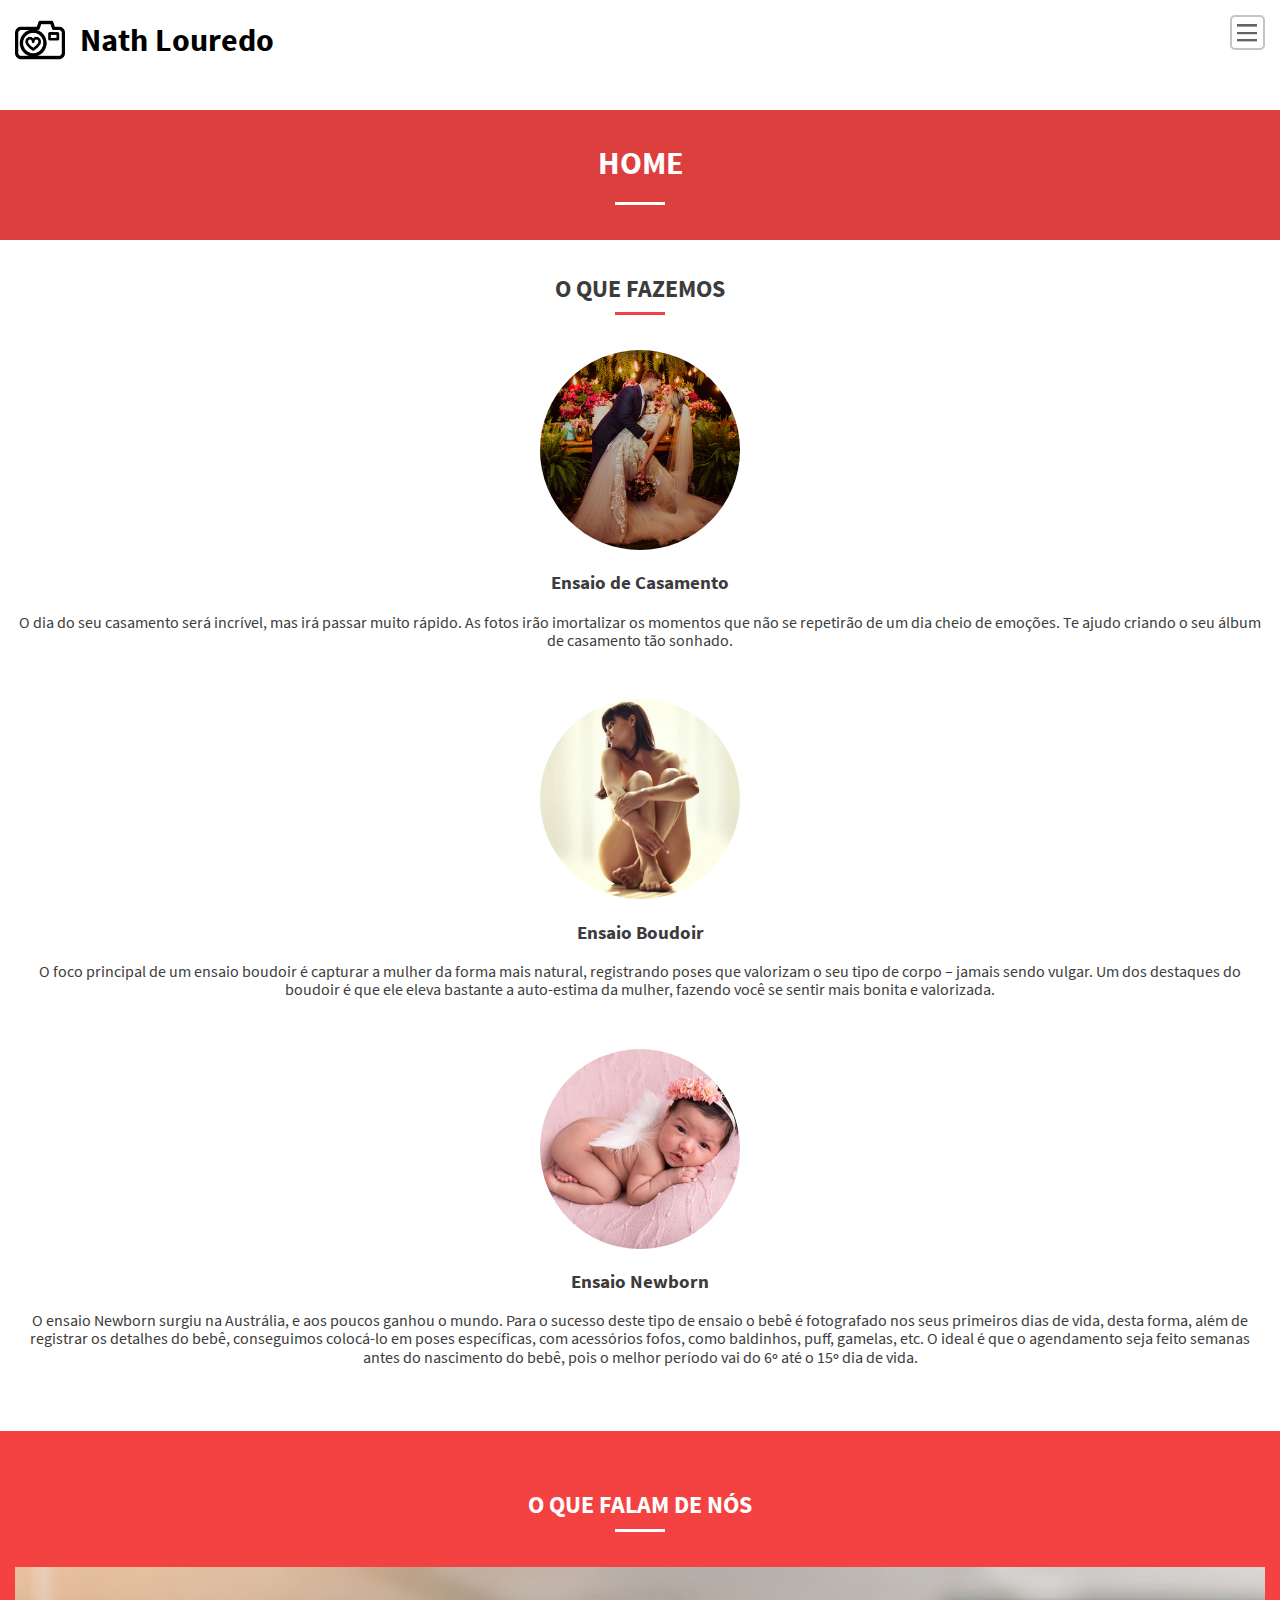
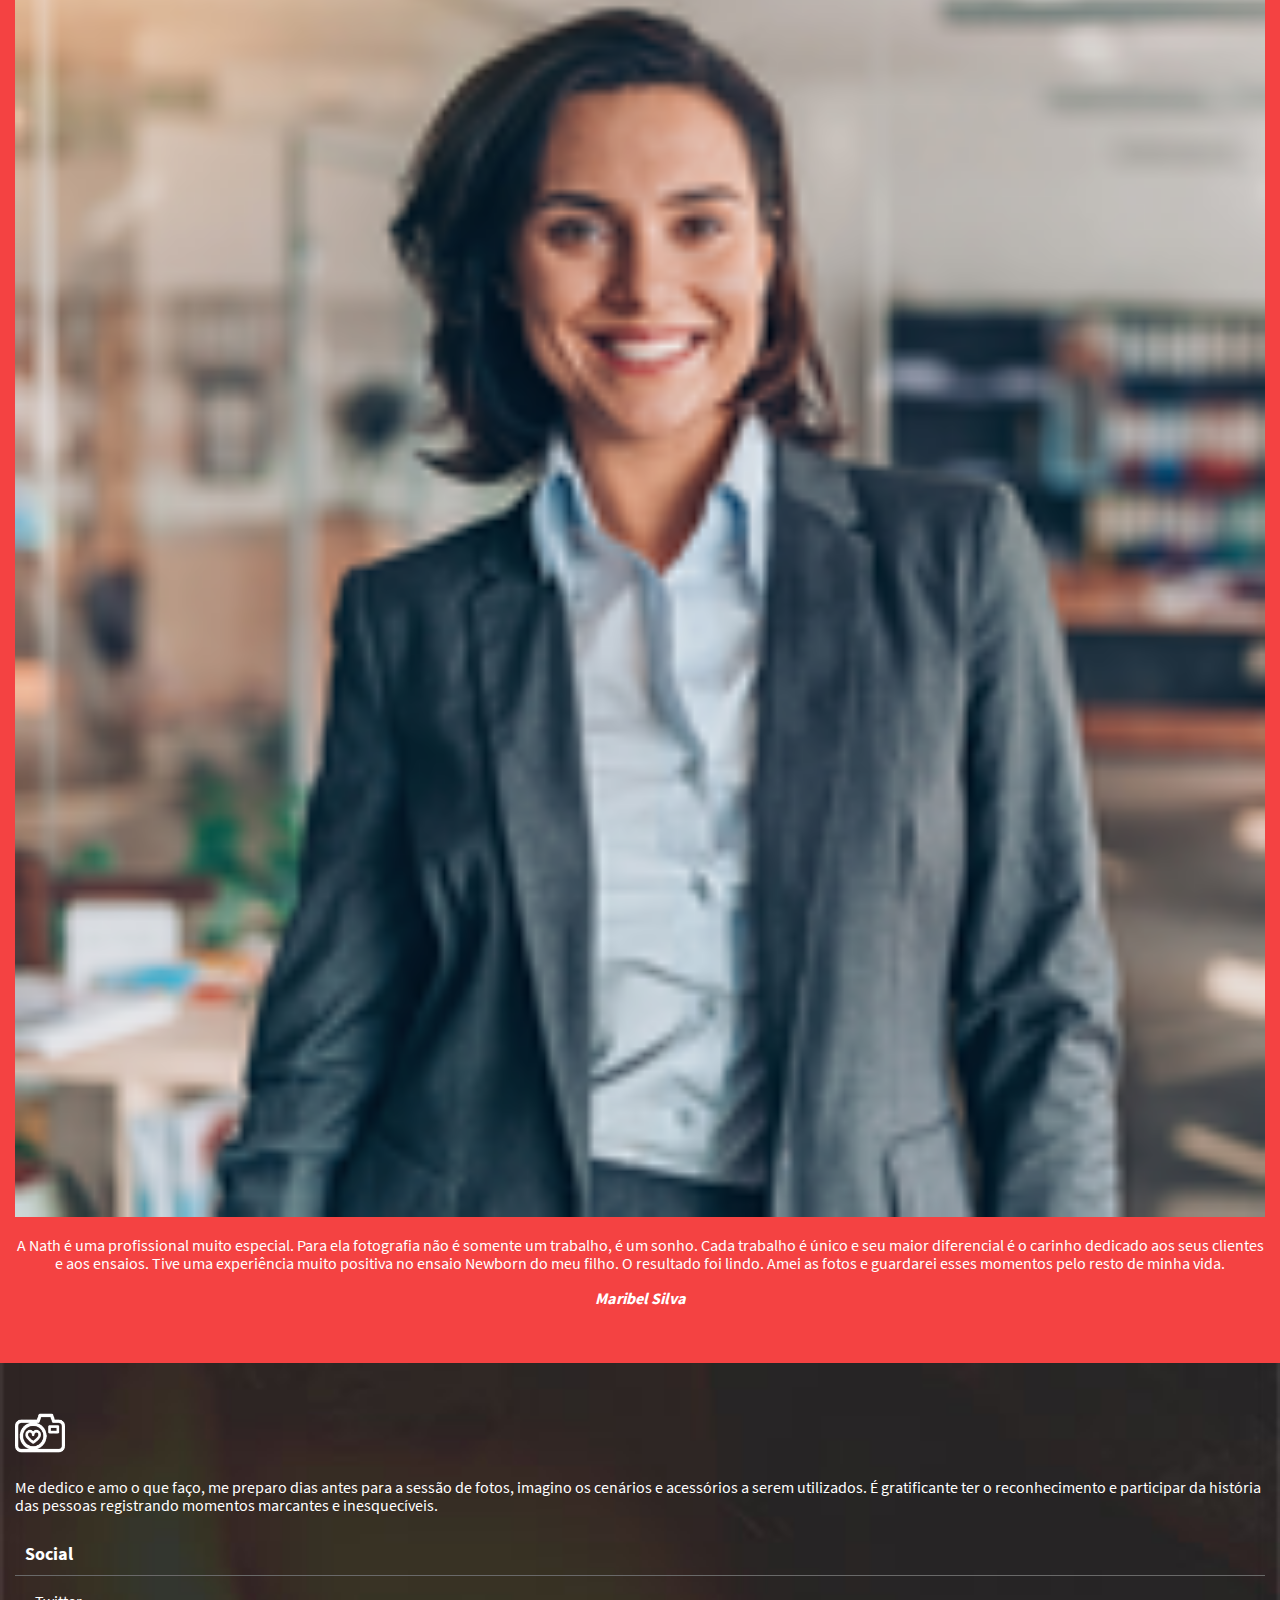
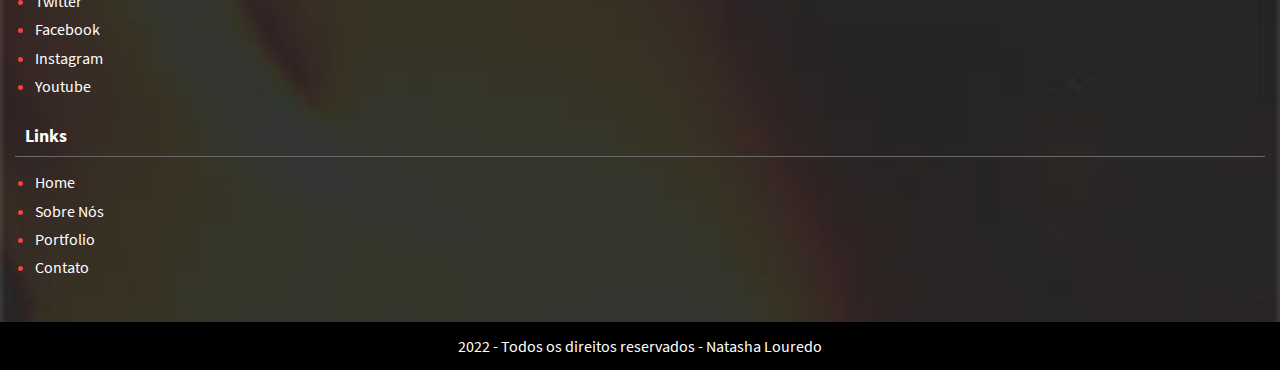
<file: index.html>
<!DOCTYPE html>
<html lang="pt-br">

<head>
    <meta charset="UTF-8">
    <meta name="viewport" content="width=device-width, initial-scale=1.0">
    <title>Natasha Louredo</title>
    <link rel="stylesheet" href="css/normalize.css">
    <link rel="stylesheet" href="css/style.css">
</head>

<body>
    <header class="cabecalho">
        <div class="logo-wrapper">
            <img src="img/logo-preto.png" alt="Logo" height="50" width="50" class="img-logo">
            <h1 class="logo">Nath Louredo</h1>
        </div>
        <nav class="menu-principal">
            <button class="menu-principal__btn" onclick="toggleMenu()">Abrir/fechar menu</button>
            <ul class="menu-principal__lista" id="menu-principal">
                <li><a class="menu-principal__item menu-principal__item--atual" href="index.html">Home</a></li>
                <li><a class="menu-principal__item" href="sobre.html">Sobre Mim</a></li>
                <li><a class="menu-principal__item" href="portfolio.html">Portfólio</a></li>
                <li><a class="menu-principal__item" href="contato.html">Contato</a></li>
            </ul>
        </nav>
    </header>

    <main>
        <header class="pagina-cabecalho">
            <h2 class="pagina-cabecalho__titulo">Home</h2>
        </header>

        <section id="servicos">
            <!--Seção serviços-->
            <h2>O que fazemos</h2>
            <article>
                <img src="img/ensaio-casamento.png" alt="Ensaio de Casamento">
                <h3>Ensaio de Casamento</h3>
                <p>O dia do seu casamento será incrível, mas irá passar muito rápido. As fotos irão imortalizar os momentos que não se repetirão de um dia cheio de emoções. Te ajudo criando o seu álbum de casamento tão sonhado.</p>
            </article>

            <article>
                <img src="img/ensaio-boudoir.png" alt="Ensaio Boudoir">
                <h3>Ensaio Boudoir</h3>
                <p>O foco principal de um ensaio boudoir é capturar a mulher da forma mais natural, registrando poses que valorizam o seu tipo de corpo – jamais sendo vulgar. Um dos destaques do boudoir é que ele eleva bastante a auto-estima da mulher, fazendo você se sentir mais bonita e valorizada.
                </p>
            </article>

            <article>
                <img src="img/baby-newborn.png" alt="Ensaio Newborn">
                <h3>Ensaio Newborn</h3>
                <p>O ensaio Newborn surgiu na Austrália, e aos poucos ganhou o mundo. Para o sucesso deste tipo de ensaio o bebê é fotografado nos seus primeiros dias de vida, desta forma, além de registrar os detalhes do bebê, conseguimos colocá-lo em poses específicas, com acessórios fofos, como baldinhos, puff, gamelas, etc. O ideal é que o agendamento seja feito semanas antes do nascimento do bebê, pois o melhor período vai do 6º até o 15º dia de vida.</p>
            </article>
            <!--Fim seção serviços-->
        </section>

        <section id="depoimentos">
            <!--seção depoimentos-->
            <h2>O que falam de nós</h2>
            <section>
                <img src="img/depoimentos/depoimento-mulher.png" alt="Depoimento de uma mulher">
                 <p> A Nath é uma profissional muito especial.

                Para ela fotografia não é somente um trabalho, é um sonho.
                
                Cada trabalho é único e seu maior diferencial é o carinho dedicado aos seus clientes e aos ensaios.
                
                Tive uma experiência muito positiva no ensaio Newborn do meu filho.
                
                O resultado foi lindo.
                
                Amei as fotos e guardarei esses momentos pelo resto de minha vida. </p>
                <p class="depoimentos__pessoa"> Maribel Silva </p>
            </section>
        </section>
        <!--fim seção depoimentos-->
    </main>
    <footer class="rodape">
        <div class="rodape__linha-1">
            <div class="rodape__coluna">
                <img src="img/logo-branco.png" alt="Logo" class="img-logo" height="53px">
                <p>Me dedico e amo o que faço, me preparo dias antes para a sessão de fotos, imagino os cenários e acessórios a serem utilizados. É gratificante ter o reconhecimento e participar da história das pessoas registrando momentos marcantes e inesquecíveis.</p>
            </div>

            <div class="rodape__coluna">
                <h2 class="rodape__titulo">Social</h2>
                <ul class="rodape__lista-links">
                    <li><a class="rodape__lista-links__item" href="https://twitter.com" target="_blank">Twitter</a></li>
                    <li><a class="rodape__lista-links__item" href="https://facebook.com" target="_blank">Facebook</a>
                    </li>
                    <li><a class="rodape__lista-links__item" href="https://instagram.com/natasha.louredo"
                            target="_blank">Instagram</a></li>
                    <li><a class="rodape__lista-links__item" href="https://youtube.com" target="_blank">Youtube</a></li>
                </ul>
            </div>

            <div class="rodape__coluna">
                <h2 class="rodape__titulo">Links</h2>
                <ul class="rodape__lista-links">
                    <li>
                        <a class="rodape__lista-links__item" href="index.html">Home</a>
                    </li>
                    <li><a class="rodape__lista-links__item" href="sobre.html">Sobre Nós</a></li>
                    <li><a class="rodape__lista-links__item" href="portfolio.html">Portfolio</a></li>
                    <li><a class="rodape__lista-links__item" href="contato.html">Contato</a></li>
                </ul>
            </div>
        </div>
        <div class="rodape__linha-2">
            2022 - Todos os direitos reservados - Natasha Louredo
        </div>
    </footer>

    <script src="js/scripts.js"></script>
</body>

</html>
</file>
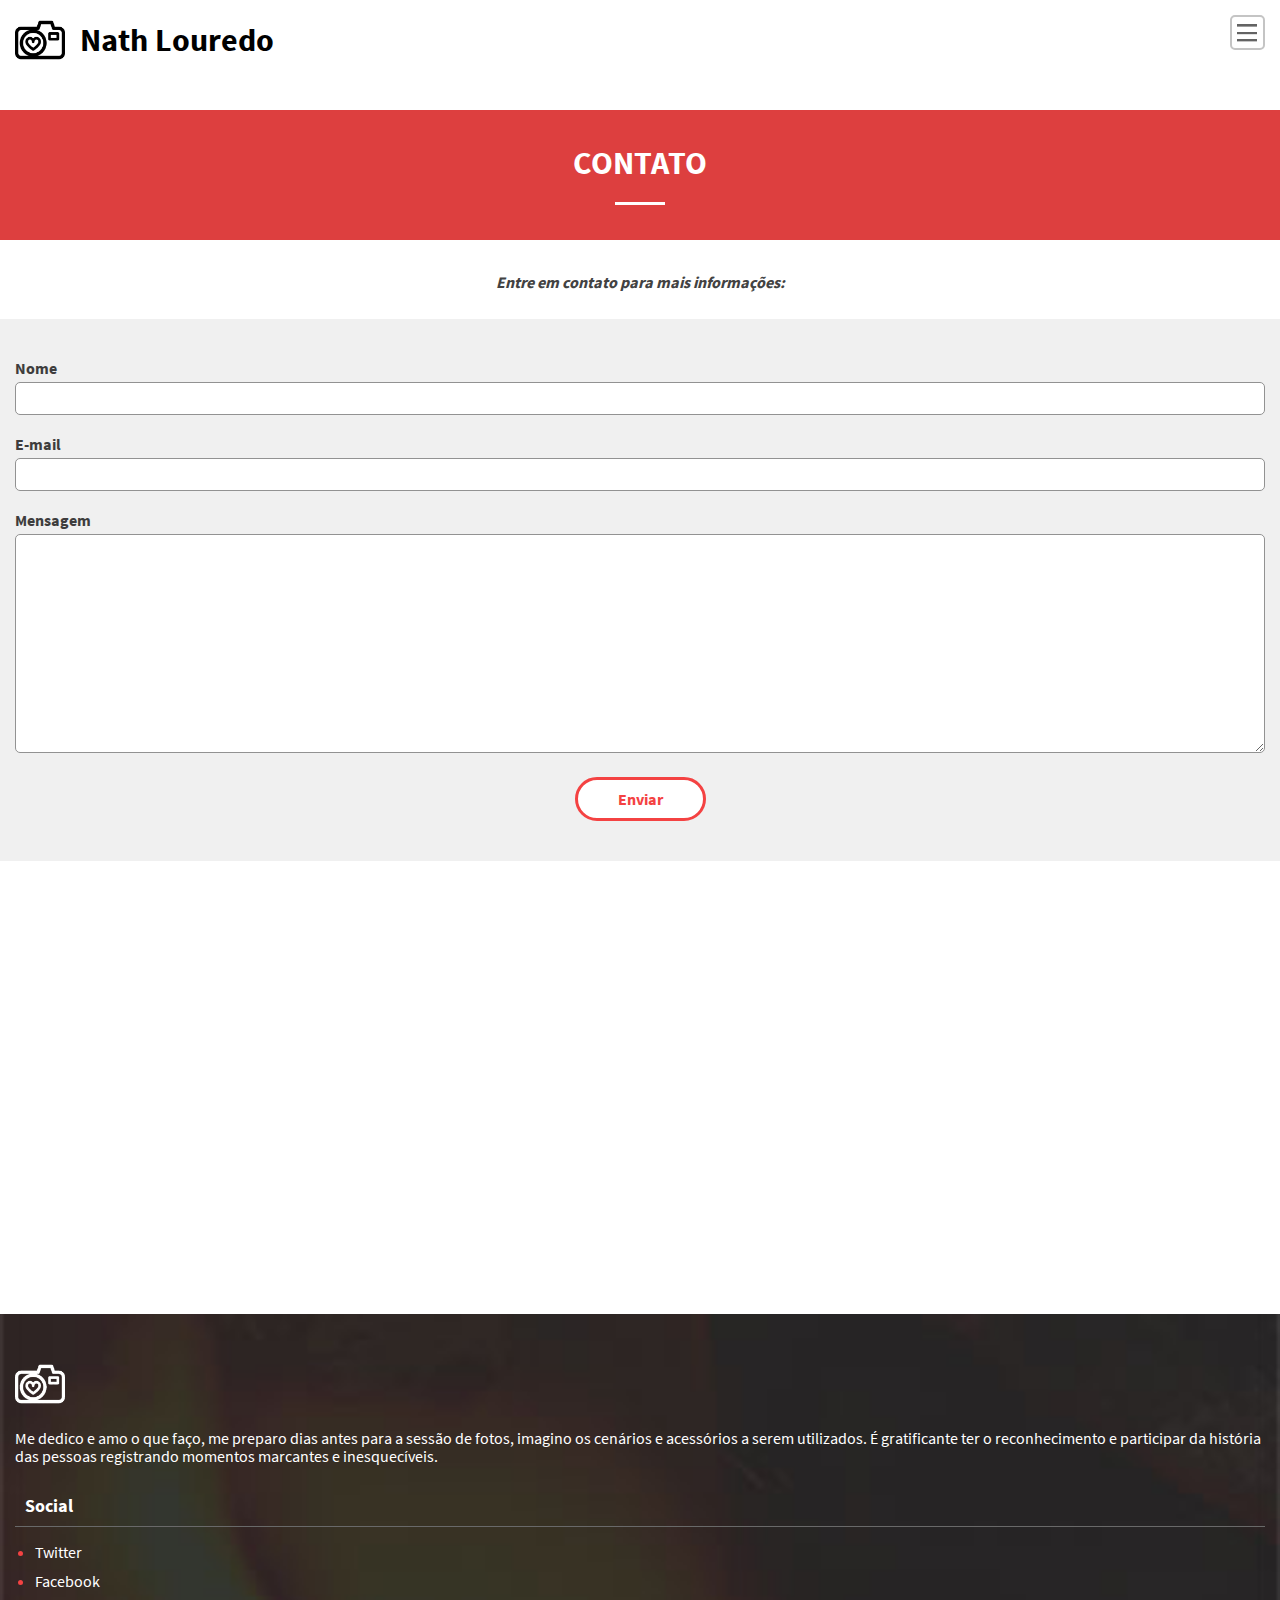
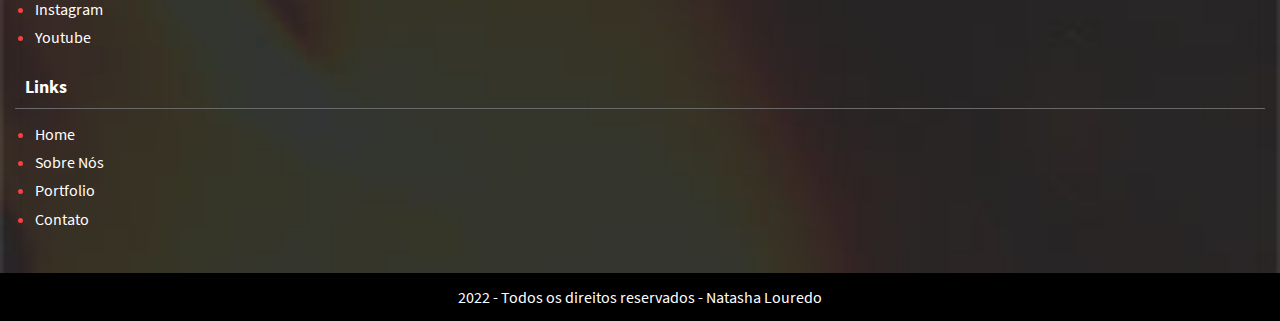
<file: contato.html>
<!DOCTYPE html>
<html lang="pt-br">

<head>
    <meta charset="UTF-8">
    <meta name="viewport" content="width=device-width, initial-scale=1.0">
    <title>Natasha Louredo - Contato</title>
    <link rel="stylesheet" href="css/normalize.css">
    <link rel="stylesheet" href="css/style.css">
</head>

<body>
    <header class="cabecalho">
        <div class="logo-wrapper">
            <img src="img/logo-preto.png" alt="Logo" height="50" width="50" class="img-logo">
            <h1 class="logo">Nath Louredo</h1>
        </div>
        <nav class="menu-principal">
            <button class="menu-principal__btn" onclick="toggleMenu()">Abrir/fechar menu</button>
            <ul class="menu-principal__lista" id="menu-principal">
                <li><a class="menu-principal__item " href="index.html">Home</a></li>
                <li><a class="menu-principal__item" href="sobre.html">Sobre Mim</a></li>
                <li><a class="menu-principal__item" href="portfolio.html">Portfólio</a></li>
                <li><a class="menu-principal__item menu-principal__item--atual" href="contato.html">Contato</a></li>
            </ul>
        </nav>
    </header>
    <main>
        <header class="pagina-cabecalho">
            <h1 class="pagina-cabecalho__titulo">Contato</h1>
        </header>

        <section class="pagina-conteudo">
            <p class="pagina-conteudo__titulo">Entre em contato para mais informações:</p>
            <form action="#" class="formulario">
                <div class="formulario__grupo">
                    <label class="formulario__label" for="nome">Nome</label><br>
                    <input class="formulario__campo" id="nome" type="text" name="nome">
                </div>
                <div class="formulario__grupo">
                    <label class="formulario__label" for="email">E-mail</label><br>
                    <input class="formulario__campo" id="email" type="email" name="email">
                </div>
                <div class="formulario__grupo">
                    <label class="formulario__label" for="mensagem">Mensagem</label><br>
                    <textarea class="formulario__campo" name="mensagem" id="mensagem" rows="10"></textarea>
                </div>
                <button type="submit" class="formulario__botao">Enviar</button>
            </form>
            <div class="pagina-conteudo__mapa">
                <iframe
                    src="https://www.google.com/maps/embed?pb=!1m18!1m12!1m3!1d29271.08506704927!2d-46.64650851246423!3d-23.50062851540006!2m3!1f0!2f0!3f0!3m2!1i1024!2i768!4f13.1!3m3!1m2!1s0x94cef62dae139b07%3A0x666ae659df9b322c!2sSantana%2C%20S%C3%A3o%20Paulo%20-%20SP!5e0!3m2!1spt-BR!2sbr!4v1650035866507!5m2!1spt-BR!2sbr"
                    width="100%" height="450" style="border:0;" allowfullscreen="" loading="lazy"
                    referrerpolicy="no-referrer-when-downgrade"></iframe>
            </div>
        </section>

    </main>
    <footer class="rodape">
        <div class="rodape__linha-1">
            <div class="rodape__coluna">
                <img src="img/logo-branco.png" alt="Logo" class="img-logo" height="53px">
                <p>Me dedico e amo o que faço, me preparo dias antes para a sessão de fotos, imagino os cenários e acessórios a serem utilizados. É gratificante ter o reconhecimento e participar da história das pessoas registrando momentos marcantes e inesquecíveis.</p>
            </div>

            <div class="rodape__coluna">
                <h2 class="rodape__titulo">Social</h2>
                <ul class="rodape__lista-links">
                    <li><a class="rodape__lista-links__item" href="https://twitter.com" target="_blank">Twitter</a></li>
                    <li><a class="rodape__lista-links__item" href="https://facebook.com" target="_blank">Facebook</a>
                    </li>
                    <li><a class="rodape__lista-links__item" href="https://instagram.com/natasha.louredo"
                            target="_blank">Instagram</a></li>
                    <li><a class="rodape__lista-links__item" href="https://youtube.com" target="_blank">Youtube</a></li>
                </ul>
            </div>

            <div class="rodape__coluna">
                <h2 class="rodape__titulo">Links</h2>
                <ul class="rodape__lista-links">
                    <li>
                        <a class="rodape__lista-links__item" href="index.html">Home</a>
                    </li>
                    <li><a class="rodape__lista-links__item" href="sobre.html">Sobre Nós</a></li>
                    <li><a class="rodape__lista-links__item" href="portfolio.html">Portfolio</a></li>
                    <li><a class="rodape__lista-links__item" href="contato.html">Contato</a></li>
                </ul>
            </div>
        </div>
        <div class="rodape__linha-2">
            2022 - Todos os direitos reservados - Natasha Louredo
        </div>
    </footer>

    <script src="js/scripts.js"></script>

</body>

</html>
</file>
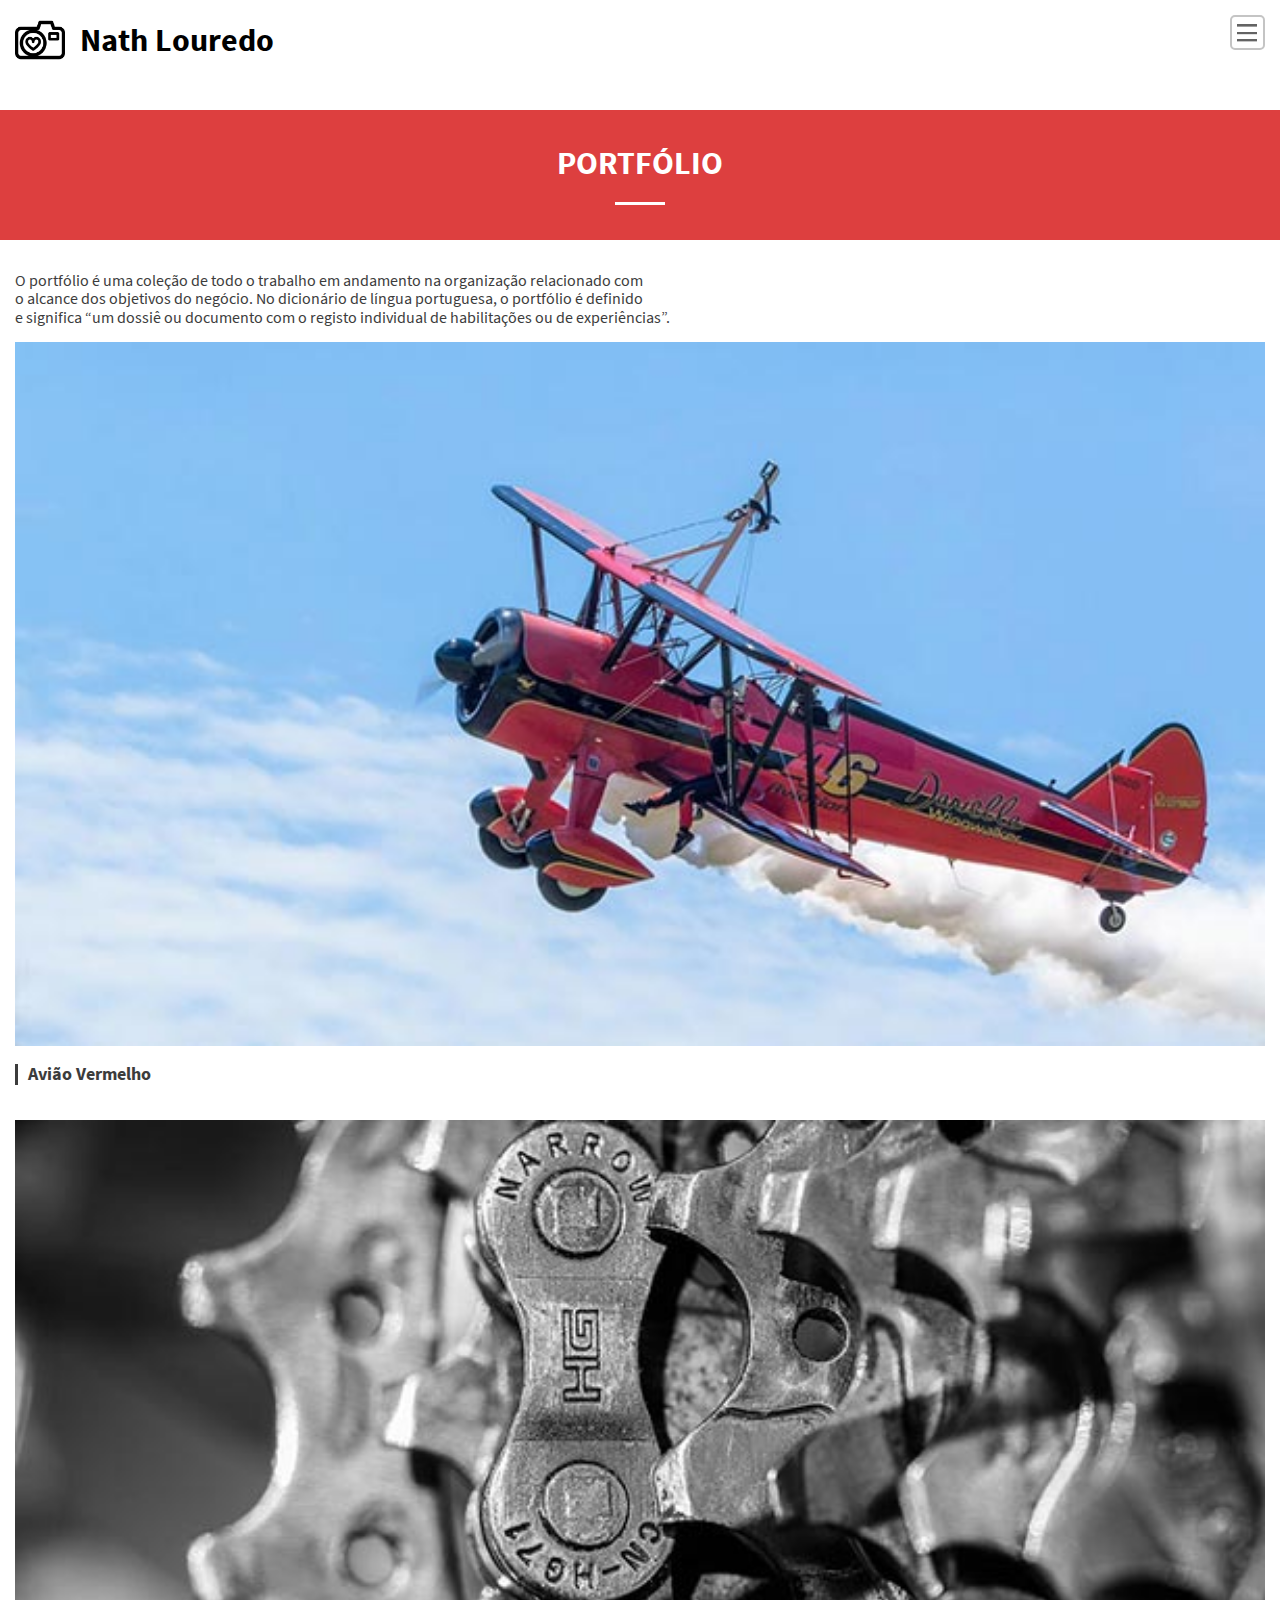
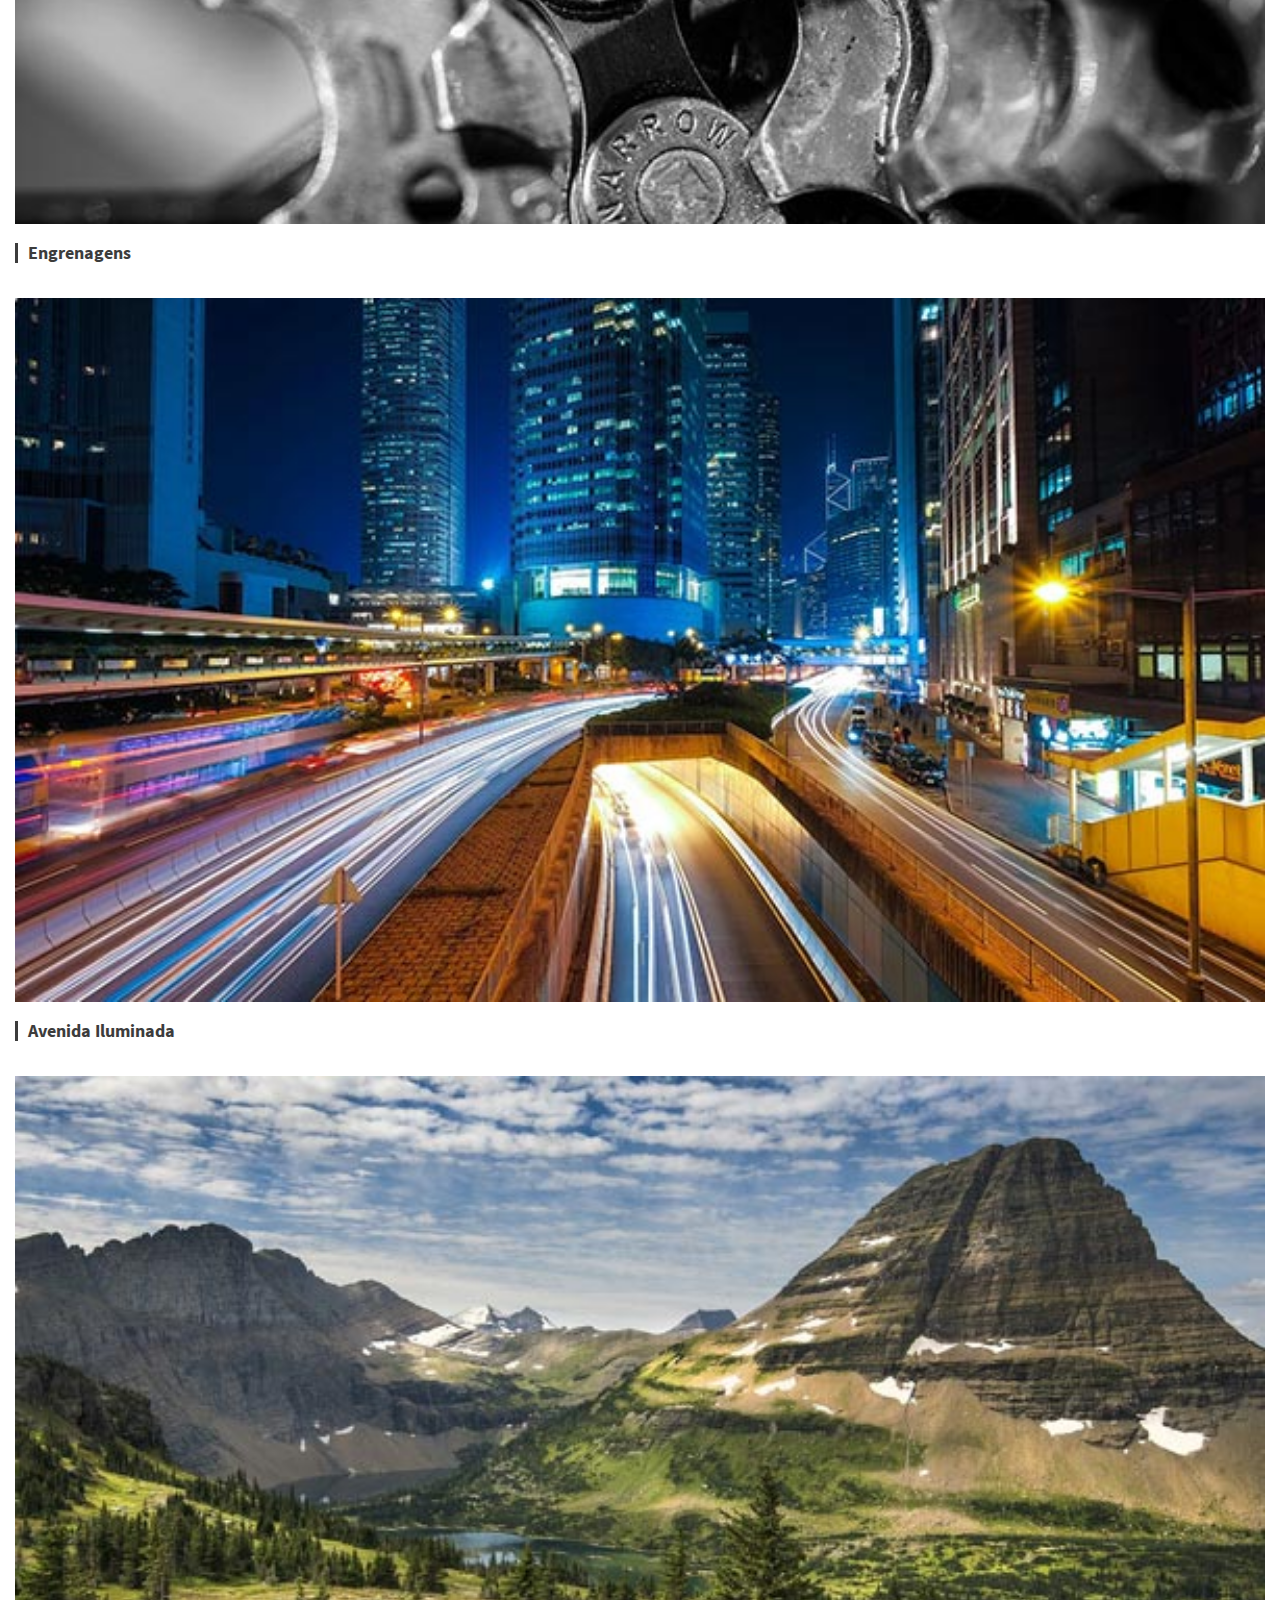
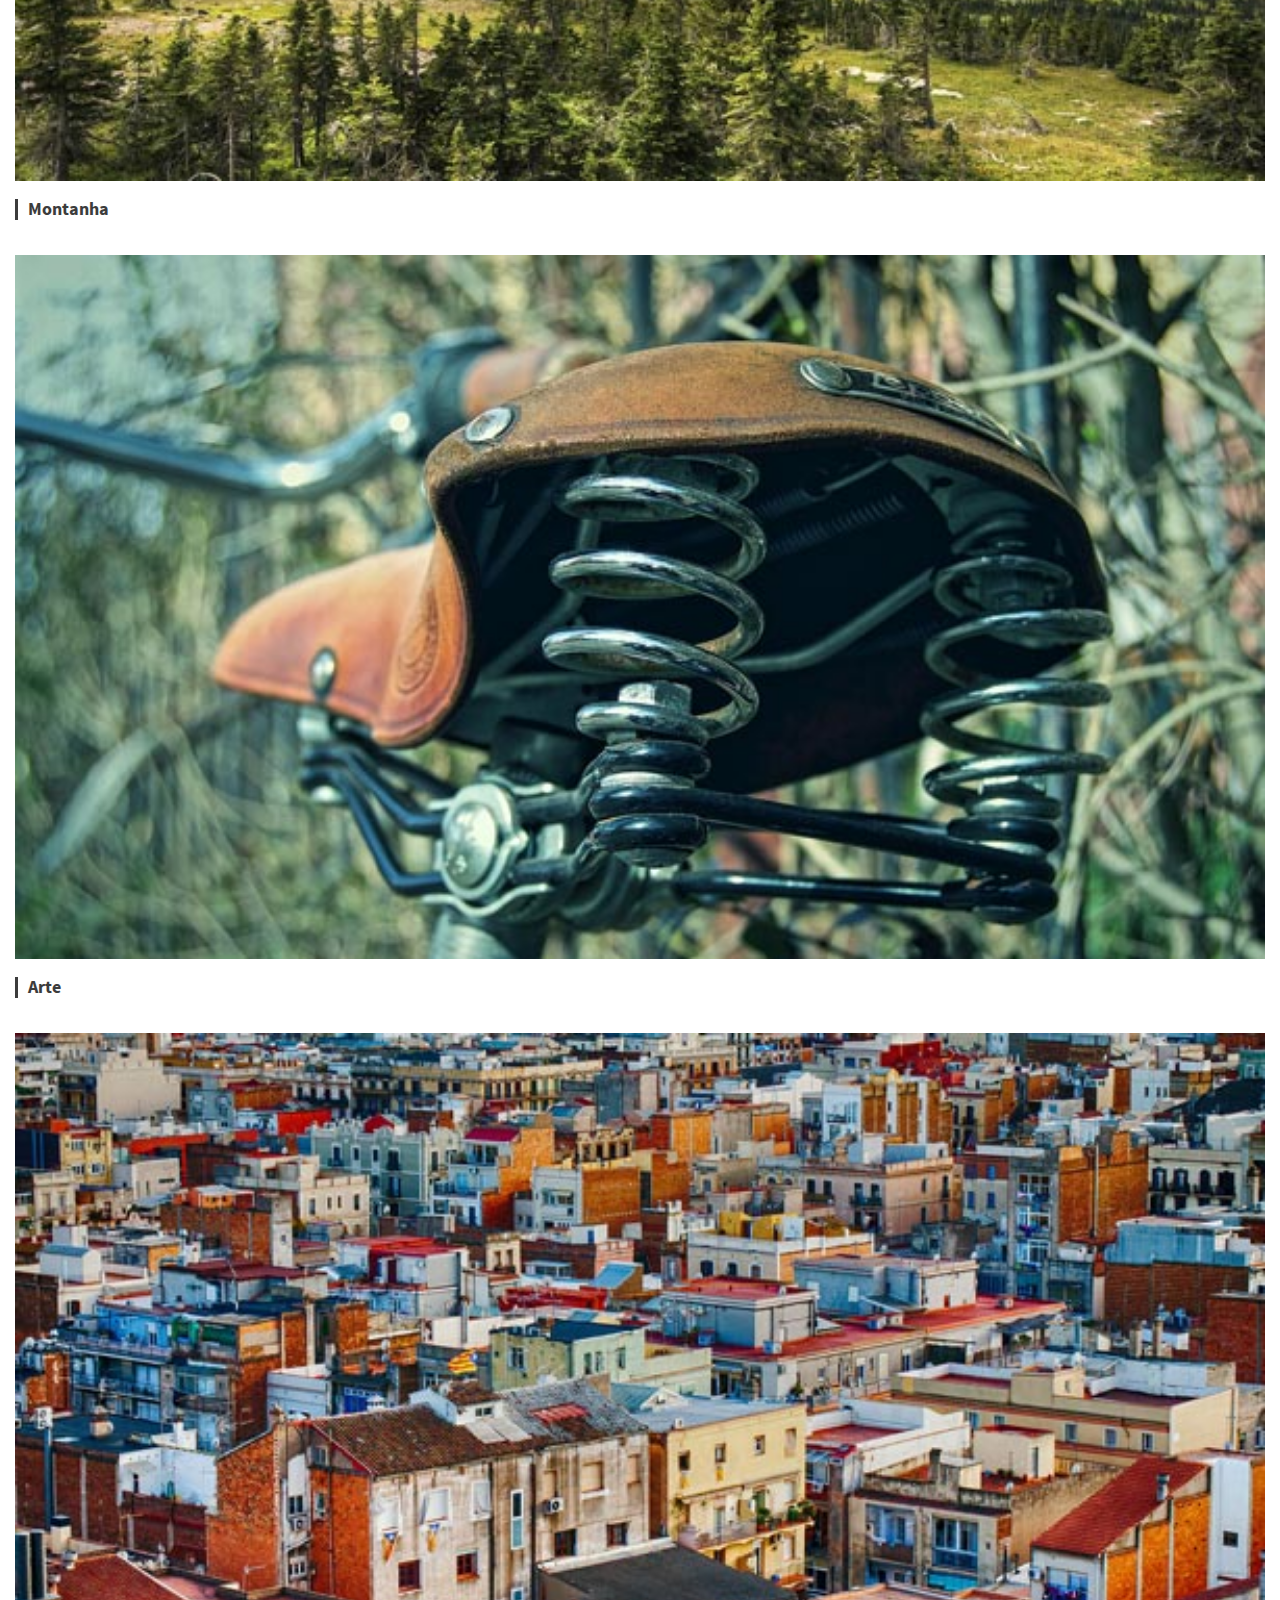
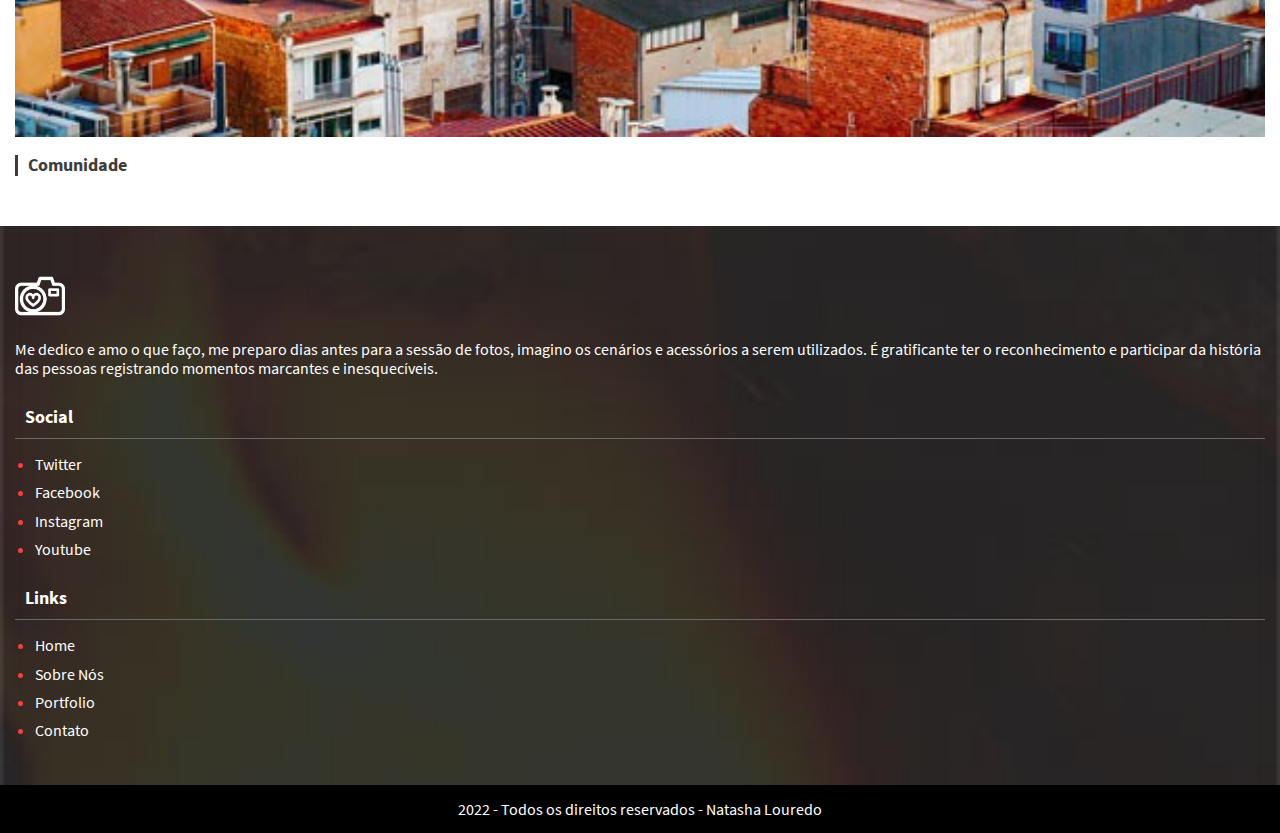
<file: portfolio.html>
<!DOCTYPE html>
<html lang="pt-br">

<head>
    <meta charset="UTF-8">
    <meta name="viewport" content="width=device-width, initial-scale=1.0">
    <title>Natasha Louredo - Porfólio</title>
    <link rel="stylesheet" href="css/normalize.css">
    <link rel="stylesheet" href="css/style.css">
</head>

<body>
    <header class="cabecalho">
        <div class="logo-wrapper">
            <img src="img/logo-preto.png" alt="Logo" height="50" width="50" class="img-logo">
            <h1 class="logo">Nath Louredo</h1>
        </div>
        <nav class="menu-principal">
            <button class="menu-principal__btn" onclick="toggleMenu()">Abrir/fechar menu</button>
            <ul class="menu-principal__lista" id="menu-principal">
                <li><a class="menu-principal__item" href="index.html">Home</a></li>
                <li><a class="menu-principal__item" href="sobre.html">Sobre Mim</a></li>
                <li><a class="menu-principal__item menu-principal__item--atual" href="portfolio.html">Portfólio</a></li>
                <li><a class="menu-principal__item" href="contato.html">Contato</a></li>
            </ul>
        </nav>
    </header>
    <main>
        <header class="pagina-cabecalho">
            <h1 class="pagina-cabecalho__titulo">Portfólio</h1>
        </header>

        <section id="portfolio">
            <p>
                O portfólio é uma coleção de todo o trabalho em andamento na organização relacionado com <br>
                o alcance dos objetivos do negócio. No dicionário de língua portuguesa, o portfólio é definido <br>
                e significa “um dossiê ou documento com o registo individual de habilitações ou de experiências”.
            </p>
            <nav>
                <ul>
                    <li>
                        <a href="img/portfolio/aircraft-2806035_1280.jpg">
                            <img src="img/portfolio/miniaturas/aircraft-2806035_min.jpg" alt="">
                            <h2>Avião Vermelho</h2>
                        </a>
                    </li>
                    <li>
                        <a href="img/portfolio/gear-2291916_1280.jpg">
                            <img src="img/portfolio/miniaturas/gear-2291916_min.jpg" alt="">
                            <h2>Engrenagens</h2>
                        </a>
                    </li>
                    <li>
                        <a href="img/portfolio/hong-kong-1990268_1280.jpg">
                            <img src="img/portfolio/miniaturas/hong-kong-1990268_min.jpg" alt="">
                            <h2>Avenida Iluminada</h2>
                        </a>
                    </li>
                    <li>
                        <a href="img/portfolio/landscape-2268775_1280.jpg">
                            <img src="img/portfolio/miniaturas/landscape-2268775_min.jpg" alt="">
                            <h2>Montanha</h2>
                        </a>
                    </li>
                    <li>
                        <a href="img/portfolio/saddle-2614038_1280.jpg">
                            <img src="img/portfolio/miniaturas/saddle-2614038_min.jpg" alt="">
                            <h2>Arte</h2>
                        </a>
                    </li>
                    <li>
                        <a href="img/portfolio/town-2430571_1920.jpg">
                            <img src="img/portfolio/miniaturas/town-2430571_min.jpg" alt="">
                            <h2>Comunidade</h2>
                        </a>
                    </li>
                </ul>
            </nav>
        </section>
    </main>
    <footer class="rodape">
        <div class="rodape__linha-1">
            <div class="rodape__coluna">
                <img src="img/logo-branco.png" alt="Logo" class="img-logo" height="53px">
                <p>Me dedico e amo o que faço, me preparo dias antes para a sessão de fotos, imagino os cenários e acessórios a serem utilizados. É gratificante ter o reconhecimento e participar da história das pessoas registrando momentos marcantes e inesquecíveis.</p>
            </div>

            <div class="rodape__coluna">
                <h2 class="rodape__titulo">Social</h2>
                <ul class="rodape__lista-links">
                    <li><a class="rodape__lista-links__item" href="https://twitter.com" target="_blank">Twitter</a></li>
                    <li><a class="rodape__lista-links__item" href="https://facebook.com" target="_blank">Facebook</a>
                    </li>
                    <li><a class="rodape__lista-links__item" href="https://instagram.com/natasha.louredo"
                            target="_blank">Instagram</a></li>
                    <li><a class="rodape__lista-links__item" href="https://youtube.com" target="_blank">Youtube</a></li>
                </ul>
            </div>

            <div class="rodape__coluna">
                <h2 class="rodape__titulo">Links</h2>
                <ul class="rodape__lista-links">
                    <li>
                        <a class="rodape__lista-links__item" href="index.html">Home</a>
                    </li>
                    <li><a class="rodape__lista-links__item" href="sobre.html">Sobre Nós</a></li>
                    <li><a class="rodape__lista-links__item" href="portfolio.html">Portfolio</a></li>
                    <li><a class="rodape__lista-links__item" href="contato.html">Contato</a></li>
                </ul>
            </div>
        </div>
        <div class="rodape__linha-2">
            2022 - Todos os direitos reservados - Natasha Louredo
        </div>
    </footer>

    <script src="js/scripts.js"></script>

</body>

</html>
</file>
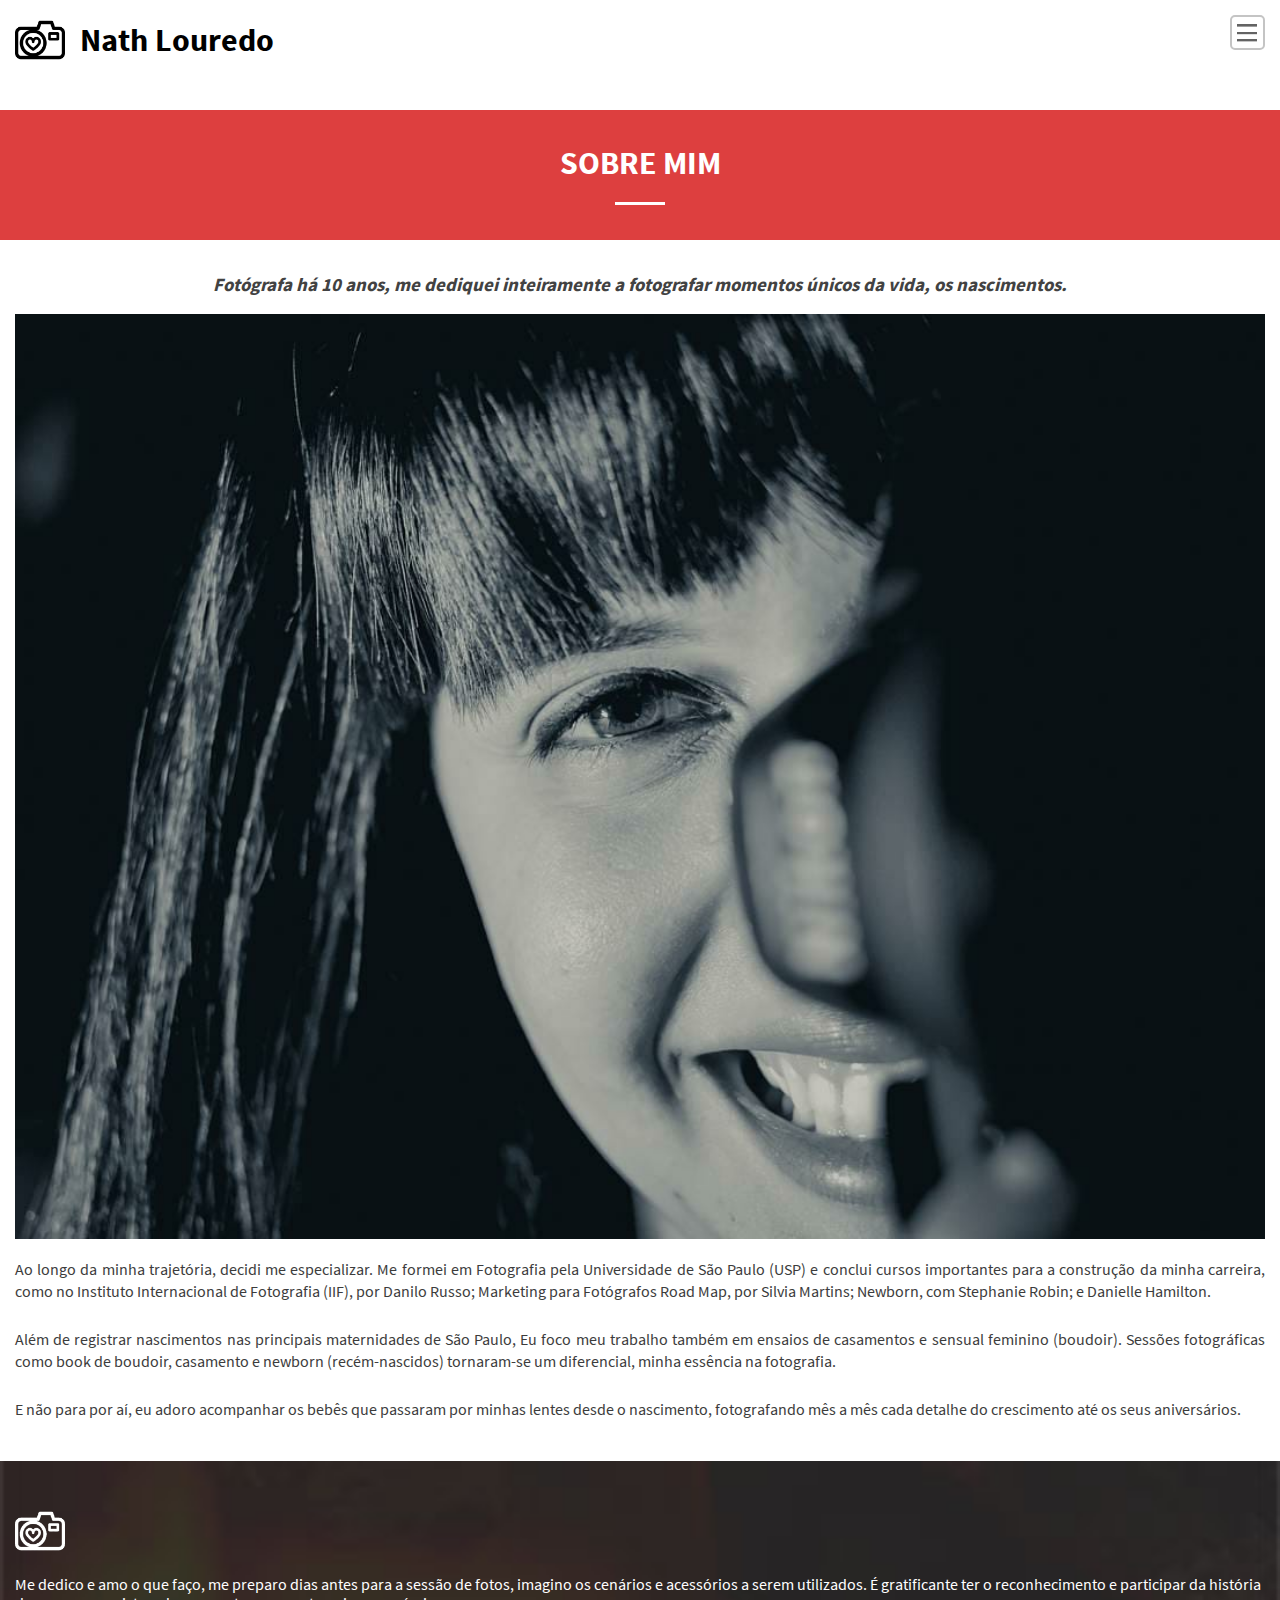
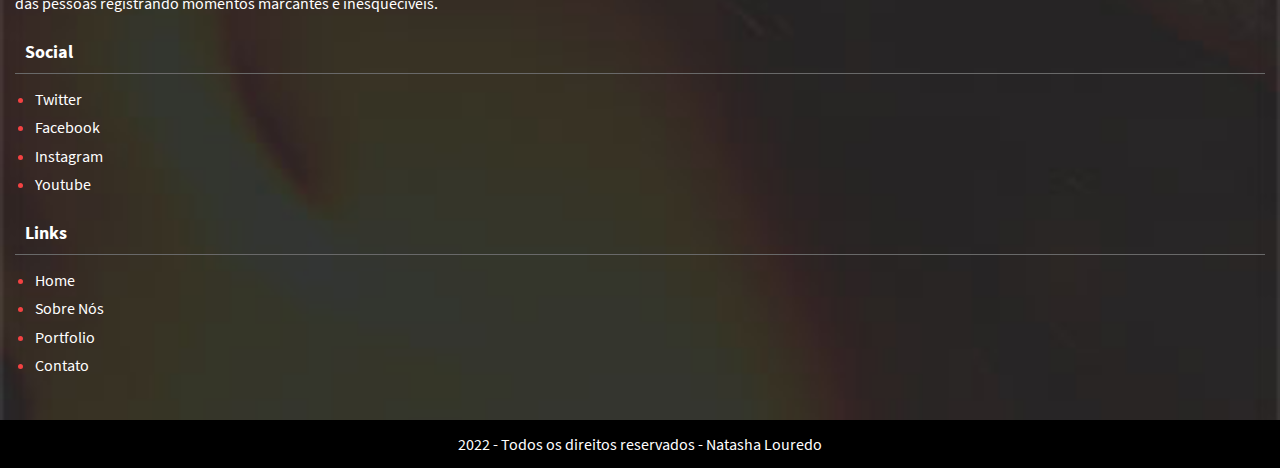
<file: sobre.html>
<!DOCTYPE html>
<html lang="pt-br">

<head>
    <meta charset="UTF-8">
    <meta name="viewport" content="width=device-width, initial-scale=1.0">
    <title>Natasha Louredo - Sobre Nós</title>
    <link rel="stylesheet" href="css/normalize.css">
    <link rel="stylesheet" href="css/style.css">
</head>

<body>
    <header class="cabecalho">
        <div class="logo-wrapper">
            <img src="img/logo-preto.png" alt="Logo" height="50" width="50" class="img-logo">
            <h1 class="logo">Nath Louredo</h1>
        </div>
        <nav class="menu-principal">
            <button class="menu-principal__btn" onclick="toggleMenu()">Abrir/fechar menu</button>
            <ul class="menu-principal__lista" id="menu-principal">
                <li><a class="menu-principal__item" href="index.html">Home</a></li>
                <li><a class="menu-principal__item menu-principal__item--atual" href="sobre.html">Sobre Mim</a></li>
                <li><a class="menu-principal__item" href="portfolio.html">Portfólio</a></li>
                <li><a class="menu-principal__item" href="contato.html">Contato</a></li>
            </ul>
        </nav>
    </header>
    <main>
        <article>
            <header class="pagina-cabecalho">
                <h1 class="pagina-cabecalho__titulo">Sobre Mim</h1>
            </header>
            <section class="pagina-conteudo">
                <h3 class="pagina-conteudo__texto-inicial">
                    Fotógrafa há 10 anos, me dediquei inteiramente a fotografar momentos únicos da vida, os nascimentos.
                </h3>
                <img class="pagina-conteudo__img" src="img/garota-camera.jpg"
                    alt="garota de cabelos pretos sentada com um laptop sobre o colo">
                <p>Ao longo da minha trajetória, decidi me especializar. Me formei em Fotografia pela Universidade de São Paulo (USP) e conclui cursos importantes para a construção da minha carreira, como no Instituto Internacional de Fotografia (IIF), por Danilo Russo; Marketing para Fotógrafos Road Map, por Silvia Martins; Newborn, com Stephanie Robin; e Danielle Hamilton.</p>
                <p>Além de registrar nascimentos nas principais maternidades de São Paulo, Eu foco meu trabalho também em ensaios de casamentos e sensual feminino (boudoir). Sessões fotográficas como book de boudoir, casamento e newborn (recém-nascidos) tornaram-se um diferencial, minha essência na fotografia.</p>
                <p>E não para por aí, eu adoro acompanhar os bebês que passaram por minhas lentes desde o nascimento, fotografando mês a mês cada detalhe do crescimento até os seus aniversários.</p>
            </section>
        </article>
    </main>
    <footer class="rodape">
        <div class="rodape__linha-1">
            <div class="rodape__coluna">
                <img src="img/logo-branco.png" alt="Logo" class="img-logo" height="53px">
                <p>Me dedico e amo o que faço, me preparo dias antes para a sessão de fotos, imagino os cenários e acessórios a serem utilizados. É gratificante ter o reconhecimento e participar da história das pessoas registrando momentos marcantes e inesquecíveis.</p>
            </div>

            <div class="rodape__coluna">
                <h2 class="rodape__titulo">Social</h2>
                <ul class="rodape__lista-links">
                    <li><a class="rodape__lista-links__item" href="https://twitter.com" target="_blank">Twitter</a></li>
                    <li><a class="rodape__lista-links__item" href="https://facebook.com" target="_blank">Facebook</a>
                    </li>
                    <li><a class="rodape__lista-links__item" href="https://instagram.com/natasha.louredo"
                            target="_blank">Instagram</a></li>
                    <li><a class="rodape__lista-links__item" href="https://youtube.com" target="_blank">Youtube</a></li>
                </ul>
            </div>

            <div class="rodape__coluna">
                <h2 class="rodape__titulo">Links</h2>
                <ul class="rodape__lista-links">
                    <li>
                        <a class="rodape__lista-links__item" href="index.html">Home</a>
                    </li>
                    <li><a class="rodape__lista-links__item" href="sobre.html">Sobre Nós</a></li>
                    <li><a class="rodape__lista-links__item" href="portfolio.html">Portfolio</a></li>
                    <li><a class="rodape__lista-links__item" href="contato.html">Contato</a></li>
                </ul>
            </div>
        </div>
        <div class="rodape__linha-2">
            2022 - Todos os direitos reservados - Natasha Louredo
        </div>
    </footer>

    <script src="js/scripts.js"></script>
</body>

</html>
</file>
<file: css/style.css>
* {
    box-sizing: border-box;
}

img {
    width: 100%;
    height: auto;
}

@font-face {
    font-family: "Source Sans Pro";
    src: url("../fonts/source-sans-pro/SourceSansPro-Regular.ttf");
}

@font-face {
    font-family: "Source Sans Pro";
    src: url("../fonts/source-sans-pro/SourceSansPro-Bold.ttf");
    font-weight: bold;
}

body {
    font-family: "Source Sans Pro";
}

.cabecalho {
    background: #fff;
    padding: 15px;
}

.logo-wrapper {
    display: flex;
    align-items: center;
    align-content: center;
    justify-items: center;
    justify-content: left;
    gap: 15px;
    margin-bottom: 30px;
}

.logo {
    margin: 0;
}

.img-logo {
    width: 50px;
    height: 50px;
}

.menu-principal__btn {
    width: 35px;
    height: 35px;
    display: block;
    text-indent: -9999px;
    background-image: url("../img/menuprincipal-btn-bg.png");
    background-size: 50px 19px;
    background-color: #fff;
    background-repeat: no-repeat;
    background-position: 5px 6px;
    border: 2px solid #c4c4c4;
    border-radius: 5px;
    cursor: pointer;

    position: absolute;
    top: 15px;
    right: 15px;
}

.menu-principal__lista {
    padding: 0;
    display: none;
}

.menu-principal__lista-aberto {
    display: block;
}

.menu-principal__lista li {
    list-style: none;
}

.menu-principal__item {
    text-decoration: none;
    font-weight: bold;
    color: #343434;
    margin-bottom: 10px;
    display: block;
    font-size: 18px;
}

.menu-principal__item--atual {
    color: #f44242;
}

/* Rodapé */
.rodape {
    color: white;
}

.rodape__linha-1 {
    background-color: #272525;
    padding: 15px;
    background-image: url("../img/rodape-bg.jpg");
    background-size: cover;
}

.rodape__linha-2 {
    background-color: #000;
    text-align: center;
    padding: 15px;
}

.rodape__titulo {
    border-bottom: 1px solid rgb(105, 105, 105);
    padding: 0 10px 10px 10px;
    font-size: 18px;
}

.rodape__lista-links {
    padding-left: 20px;
    list-style: disc;
}

.rodape__lista-links li::marker {
    color: #f44242;
}

.rodape__lista-links__item {
    color: #fff;
    text-decoration: none;
    margin-bottom: 10px;
    display: block;
}

.rodape__coluna {
    margin-top: 30px;
    margin-bottom: 30px;
}

.pagina-cabecalho {
    background-color: #dd3f3f;
    padding: 10px 40px;
    color: white;
}

.pagina-cabecalho__titulo {
    text-align: center;
    text-transform: uppercase;
    font-size: 32px;
    margin: 25px 0;
}

.pagina-cabecalho__titulo::after {
    content: "";
    display: block;
    width: 50px;
    height: 3px;
    background-color: white;
    margin: 0 auto;
    margin-top: 20px;
}

.pagina-conteudo {
    padding: 15px;
}

.pagina-conteudo__img {
    width: 100%;
    height: auto;
}

.pagina-conteudo__texto-inicial {
    text-align: center;
    font-style: italic;
    font-weight: 600;
    color: #424242;
}

.pagina-conteudo p {
    color: #3c3c3c;
    text-align: justify;
    line-height: 22px;
    padding-bottom: 10px;
}

#servicos {
    text-align: center;
    padding: 15px;
    color: #3c3c3c;
}

#servicos h2 {
    text-transform: uppercase;
    margin-bottom: 35px;
}

#servicos h2::after {
    content: '';
    height: 3px;
    width: 50px;
    display: block;
    background-color: #f44242;
    margin: 0 auto;
    margin-top: 10px;
}

#servicos article {
    margin-bottom: 50px;
}

#servicos article img {
    width: 200px;
    height: 200px;
    border-radius: 50%;
}

#depoimentos {
    text-align: center;
    padding: 40px 15px;
    background-color: #f44242;
    color: #fff;
}

#depoimentos h2 {
    text-transform: uppercase;
    margin-bottom: 35px;

}

#depoimentos h2::after {
    content: '';
    display: block;
    height: 3px;
    width: 50px;
    background-color: #fff;
    margin: 0 auto;
    margin-top: 10px;

}

#depoimentos section .depoimentos__pessoa {
    font-weight: bold;
    font-style: italic;
}

#portfolio {
    color: #3c3c3c;
    padding: 15px;
}

#portfolio p {
    text-align: justify;
}

#portfolio nav ul {
    list-style: none;
    padding: 0;
}

#portfolio nav ul li {
    margin-bottom: 35px;
}

#portfolio a {
    text-decoration: none;
}

#portfolio h2 {
    font-size: 18px;
    color: #3c3c3c;
    border-left: 3px solid #3c3c3c;
    padding-left: 10px;
}

.pagina-conteudo {
    padding: 15px;

}

.pagina-conteudo .pagina-conteudo__titulo {
    color: #424242;
    text-align: center;
    font-weight: bold;
    font-style: italic;
}

.formulario {
    background-color: #f0f0f0;
    padding: 40px 15px;
    margin: 0 -15px;

}

.formulario .formulario__grupo {
    margin-bottom: 20px;
}

.formulario .formulario__label {
    font-weight: bold;
    color: #3e3d3d;
}

.formulario .formulario__campo {
    width: 100%;
    border: 1px solid #929292;
    padding: 5px 10px;
    font-size: 18px;
    border-radius: 5px;
    margin-top: 5px;
}

.formulario .formulario__botao {
    background-color: #fff;
    padding: 10px 40px;
    color: #f44242;
    border: 3px solid #f44242;
    border-radius: 50px;
    font-weight: bold;
    cursor: pointer;
    display: block;
    margin: 0 auto;

}

.pagina-conteudo .pagina-conteudo__mapa {
    margin: 0 -15px -15px;
}
</file>
